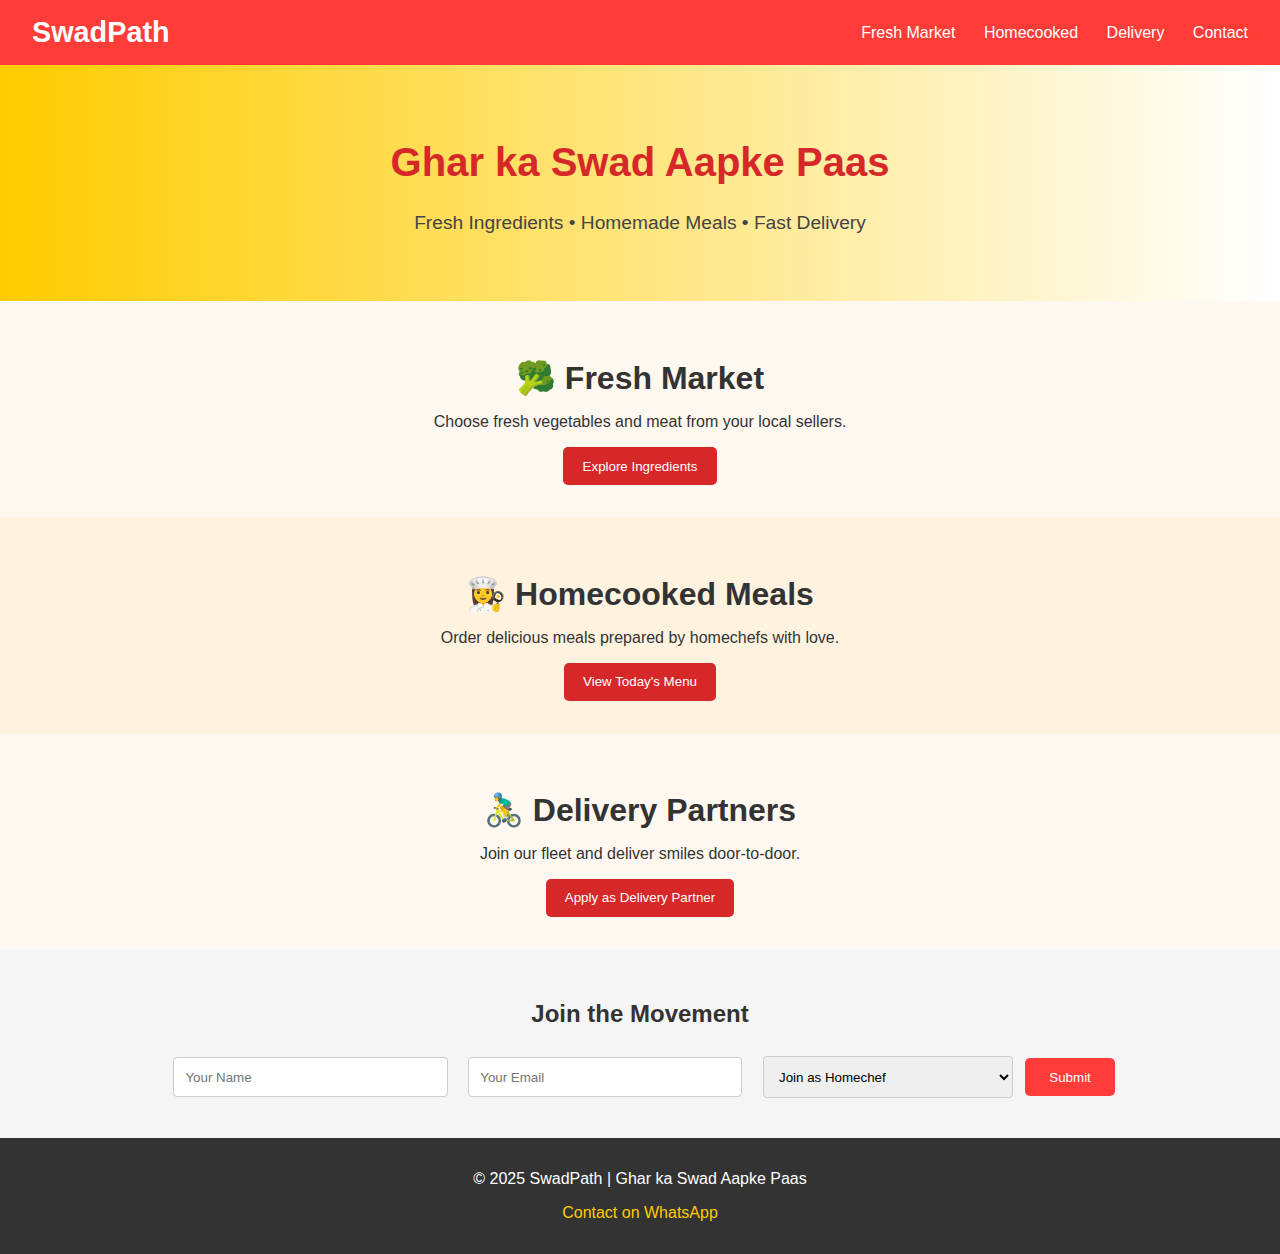
<file: index.html>
<!DOCTYPE html>
<html lang="en">
<head>
  <meta charset="UTF-8" />
  <meta name="viewport" content="width=device-width, initial-scale=1.0" />
  <title>SwadPath - Ghar ka Swad Aapke Paas</title>
  <link rel="stylesheet" href="style.css" />
</head>
<body>
  <header>
    <div class="logo">SwadPath</div>
    <nav>
      <a href="#market">Fresh Market</a>
      <a href="#homecooked">Homecooked</a>
      <a href="#delivery">Delivery</a>
      <a href="#contact">Contact</a>
    </nav>
  </header>

  <section class="hero">
    <h1>Ghar ka Swad Aapke Paas</h1>
    <p>Fresh Ingredients • Homemade Meals • Fast Delivery</p>
  </section>

  <section id="market" class="section">
    <h2>🥦 Fresh Market</h2>
    <p>Choose fresh vegetables and meat from your local sellers.</p>
    <button>Explore Ingredients</button>
  </section>

  <section id="homecooked" class="section alt">
    <h2>👩‍🍳 Homecooked Meals</h2>
    <p>Order delicious meals prepared by homechefs with love.</p>
    <button>View Today's Menu</button>
  </section>

  <section id="delivery" class="section">
    <h2>🚴‍♂️ Delivery Partners</h2>
    <p>Join our fleet and deliver smiles door-to-door.</p>
    <button>Apply as Delivery Partner</button>
  </section>

  <section class="forms">
    <h2>Join the Movement</h2>
    <form>
      <input type="text" placeholder="Your Name" required />
      <input type="email" placeholder="Your Email" required />
      <select>
        <option value="chef">Join as Homechef</option>
        <option value="delivery">Join as Delivery Partner</option>
      </select>
      <button type="submit">Submit</button>
    </form>
  </section>

  <footer id="contact">
    <p>&copy; 2025 SwadPath | Ghar ka Swad Aapke Paas</p>
    <p>
      <a href="https://wa.me/91XXXXXXXXXX">Contact on WhatsApp</a>
    </p>
  </footer>

</body>
</html>
</file>
<file: style.css>
/* style.css */
body {
  font-family: 'Segoe UI', sans-serif;
  margin: 0;
  padding: 0;
  background: #fff8f0;
  color: #333;
  transition: all 0.3s ease-in-out;
}

header {
  background: #ff3c38;
  color: white;
  display: flex;
  justify-content: space-between;
  padding: 1rem 2rem;
  align-items: center;
  animation: slideInDown 0.6s ease-in-out;
}

header .logo {
  font-size: 1.8rem;
  font-weight: bold;
}

nav a {
  color: white;
  text-decoration: none;
  margin-left: 1.5rem;
  font-weight: 500;
  transition: color 0.3s;
}

nav a:hover {
  color: #ffcc00;
}

.hero {
  background: linear-gradient(to right, #ffcc00, #fff);
  text-align: center;
  padding: 3rem 1rem;
  animation: fadeIn 1s ease-in;
}

.hero h1 {
  font-size: 2.5rem;
  color: #d62828;
}

.hero p {
  font-size: 1.2rem;
  color: #444;
}

.section {
  padding: 2rem;
  text-align: center;
  animation: fadeInUp 0.8s ease;
}

.section.alt {
  background-color: #fff3e0;
}

.section h2 {
  font-size: 2rem;
  margin-bottom: 0.5rem;
}

.section button {
  background: #d62828;
  color: white;
  padding: 0.7rem 1.2rem;
  border: none;
  border-radius: 5px;
  cursor: pointer;
  transition: transform 0.3s ease, background 0.3s;
}

.section button:hover {
  background: #ff3c38;
  transform: scale(1.05);
}

.forms {
  padding: 2rem;
  background: #f5f5f5;
  text-align: center;
}

form input,
form select {
  padding: 0.7rem;
  margin: 0.5rem;
  width: 250px;
  max-width: 90%;
  border-radius: 4px;
  border: 1px solid #ccc;
  transition: border-color 0.3s;
}

form input:focus,
form select:focus {
  border-color: #ff3c38;
}

form button {
  background: #ff3c38;
  color: white;
  padding: 0.7rem 1.5rem;
  border: none;
  border-radius: 5px;
  cursor: pointer;
  transition: background 0.3s ease;
}

form button:hover {
  background: #d62828;
}

footer {
  background: #333;
  color: white;
  text-align: center;
  padding: 1rem;
  animation: fadeIn 1s ease-in;
}

footer a {
  color: #ffcc00;
  text-decoration: none;
}

/* Animations */
@keyframes fadeIn {
  from { opacity: 0; }
  to { opacity: 1; }
}

@keyframes fadeInUp {
  from { opacity: 0; transform: translateY(20px); }
  to { opacity: 1; transform: translateY(0); }
}

@keyframes slideInDown {
  from { opacity: 0; transform: translateY(-20px); }
  to { opacity: 1; transform: translateY(0); }
}
</file>
